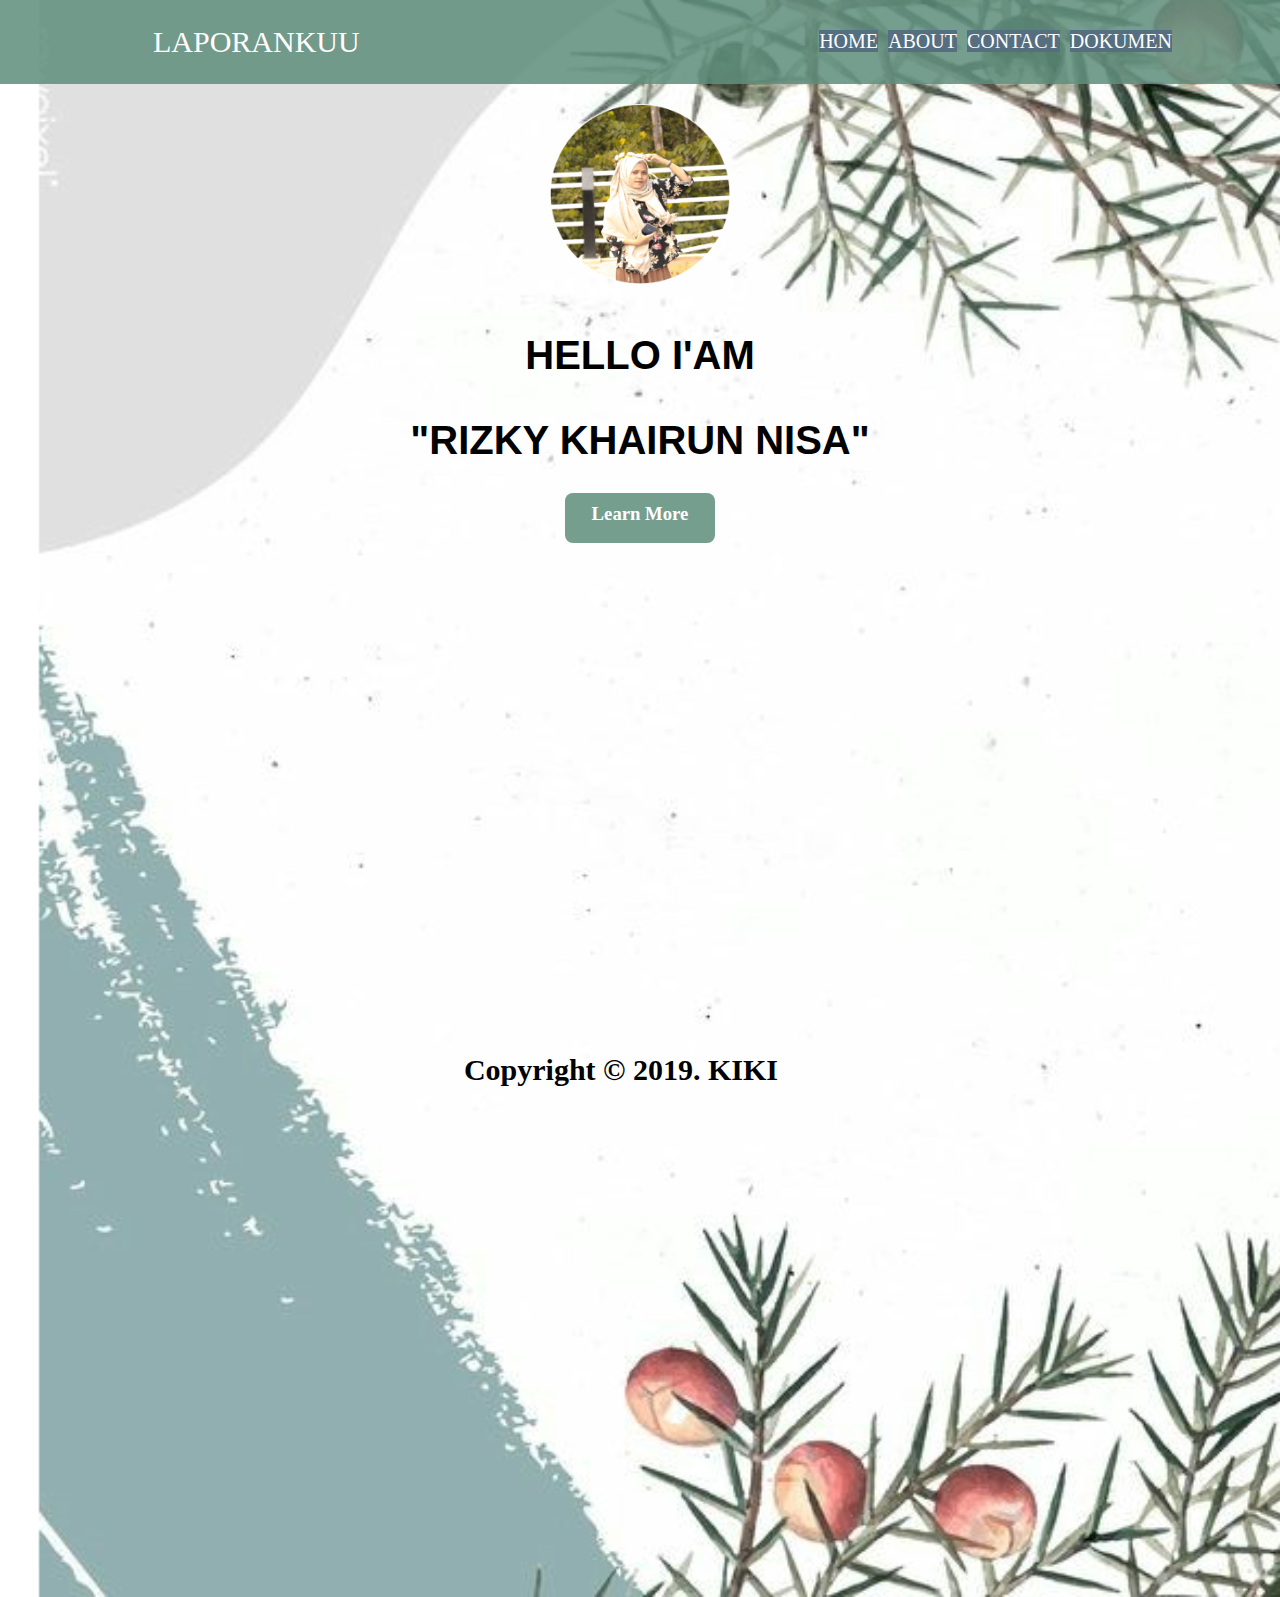
<file: index.html>
<!DOCTYPE html>
<html lang="en">
<head>
    <meta charset="UTF-8">
    <meta name="viewport" content="width=device-width, initial-scale=1.0">
    <meta http-equiv="X-UA-Compatible" content="ie=edge">
    <title>Home</title>
    <link rel="stylesheet" href="style.css">
</head>
<body>
    <div class="navbar">
        <div class="nav-body">
        <span>LAPORANKUU</span>
        <ul>
            <li>
                <a href="dokumen.html">DOKUMEN</a>
            </li>
            <li>
                <a href="contact.html">CONTACT</a>
            </li>
            <li>
                <a href="about.html">ABOUT</a>
            </li>
            <li>
                <a href="index.html">HOME</a>
            </li>
        </ul>
        </div>
    </div>
    <div>
    </div>
    <div class="content">
        <div class="Content-background">
            <h1><img src="foto profil.png" width="180" height="180"></h1>
            <h1> HELLO I'AM </h1>
            <h1>"RIZKY KHAIRUN NISA"</h1>
            <h3>Learn More</h3>
        </div>
    </div>
<!-- FOOTER -->
<div class="Footer">  
    <span><b> Copyright &copy 2019. KIKI </b></span>
</div>
</body>
</html>
</file>
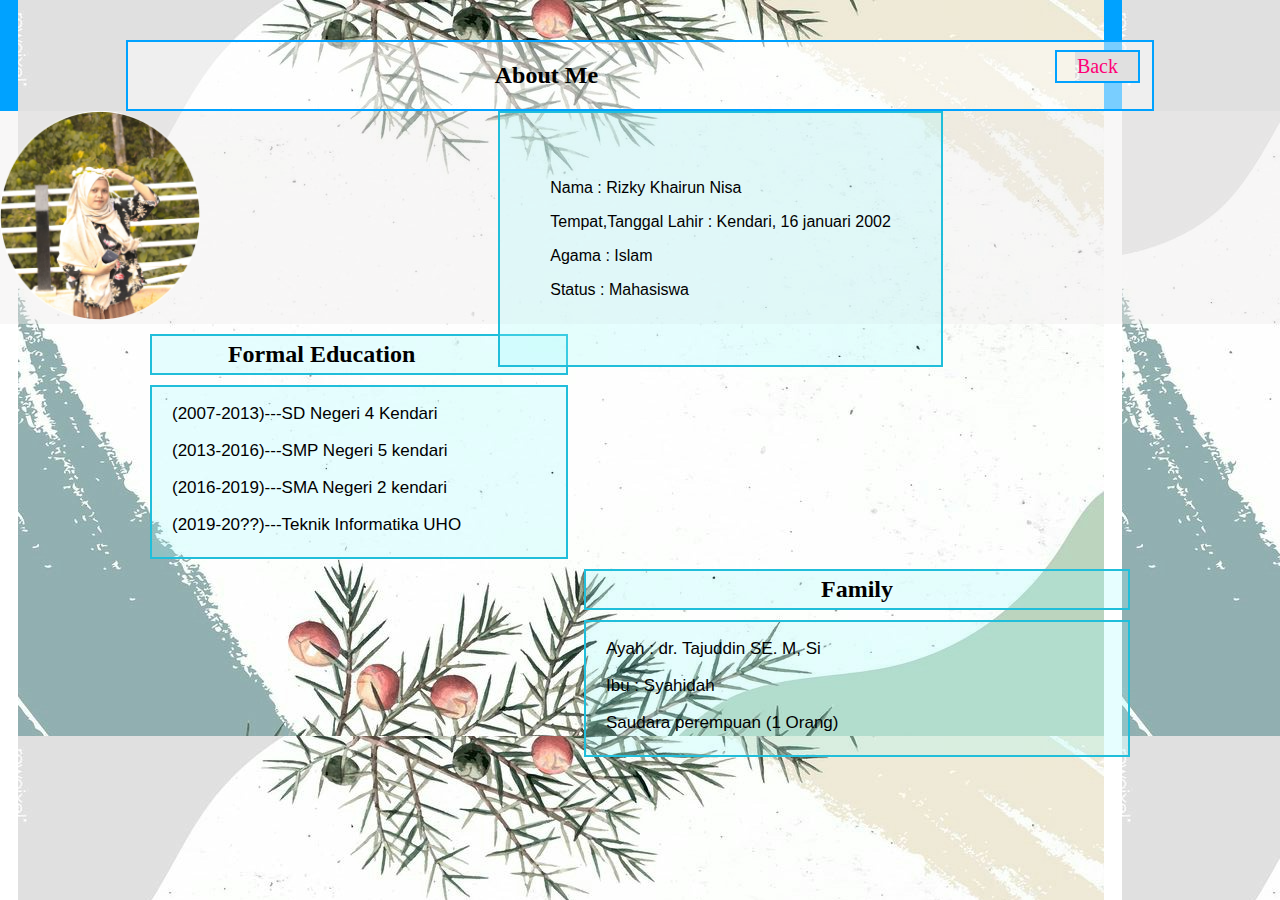
<file: about.html>
<!DOCTYPE html>
<html lang="en">
<head>
    <meta charset="UTF-8">
    <meta name="viewport" content="width=device-width, initial-scale=1.0">
    <meta http-equiv="X-UA-Compatible" content="ie=edge">
    <title>About</title>
    <link rel="stylesheet" href="about.css">
</head>
<body>
    <!-- NAVBAR -->
    <div class="Navbar">
        <div class="Navbar-menu">
            <a class="menu-back" href="index.html">Back</a>
        </div>
        <div class="menu">
                <h2>About Me</h2>
        </div>
    </div>
    <!-- Profile -->
    <div class="main-profile">
        <div class="foto-rina">
            <img src="foto profil.png" alt="" width="200">
            <div class="profile">
            <p>Nama                   : Rizky Khairun Nisa</p>
            <p>Tempat,Tanggal Lahir   : Kendari, 16 januari 2002</p>
            <p>Agama                  : Islam</p>
            <p>Status                 : Mahasiswa</p>
        </div>
        </div>
    </div>

    <!-- Education -->
    <div >
            <h2 class="menu-pendidikan">Formal Education</h2>
    </div>

    <div class="riwayat-pendidikan">
            <p>(2007-2013)---SD  Negeri 4 Kendari</p>
            <p>(2013-2016)---SMP Negeri 5 kendari </p>
            <p>(2016-2019)---SMA Negeri 2 kendari </p>
            <p>(2019-20??)---Teknik Informatika UHO</p>
    </div>
    <!-- FAMILY -->
    <div class="samping">
            <h2 class="menu-keluarga">Family</h2>
    </div>

    <div class="family">
            <p>Ayah : dr. Tajuddin SE. M, Si</p>
            <p>Ibu  : Syahidah </p>
            <p>Saudara perempuan (1 Orang)</p>
    </div> 
</body>
</html>
</file>
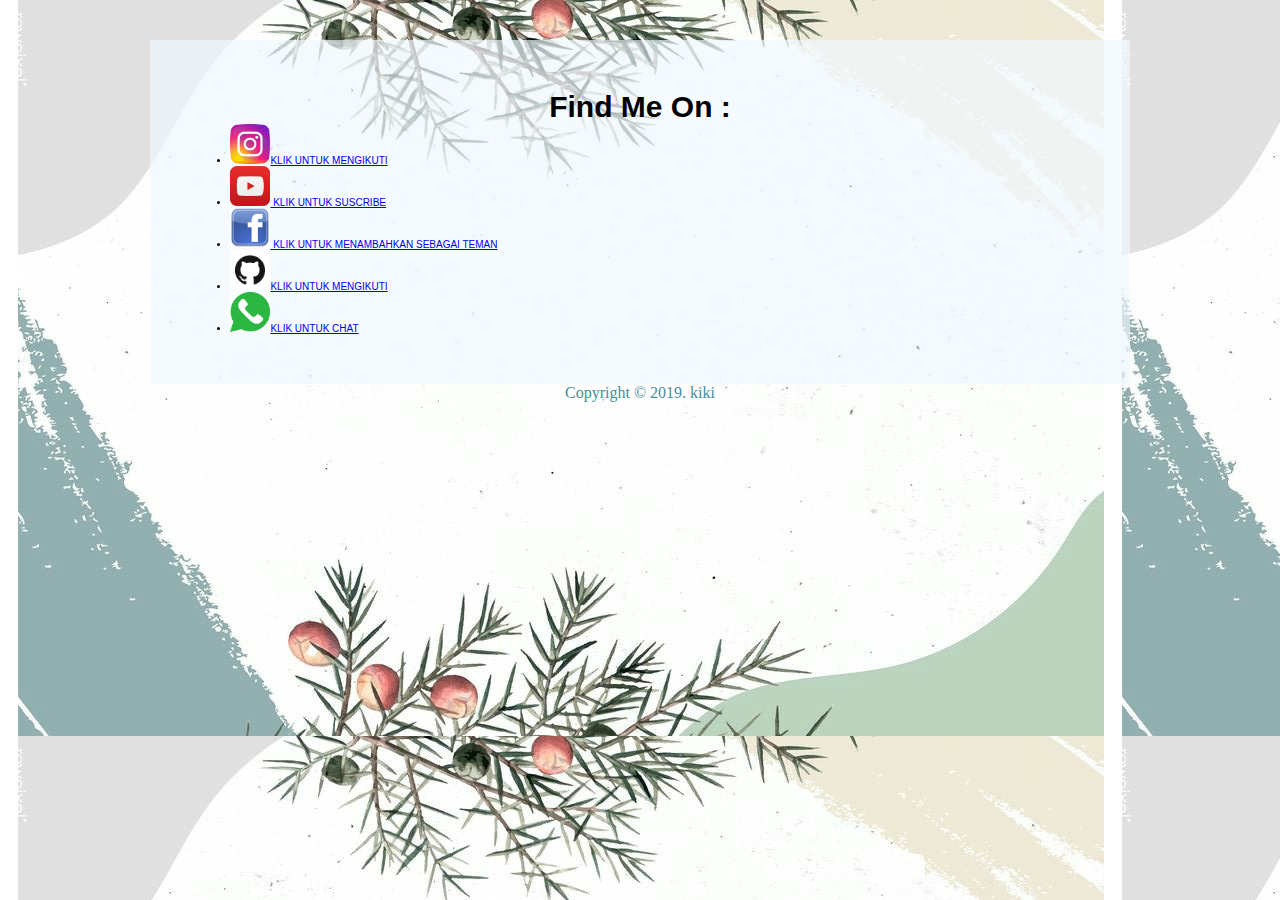
<file: contact.html>
<!DOCTYPE html>
<html lang="en">
<head>
    <meta charset="UTF-8">
    <meta name="viewport" content="width=device-width, initial-scale=1.0">
    <meta http-equiv="X-UA-Compatible" content="ie=edge">
    <title>Contact Person Rhyjul</title>
    <link rel="stylesheet" href="contact.css">
</head>
<body>
    <div class="kiki">
        <h1> Find Me On :</h1>
        <li>
            <a href="https://www.instagram.com/kiiki.r/"><img src="instagram.png" width="40" height="40">KLIK UNTUK MENGIKUTI </a>
        </li>
        <li>
                <a href="https://www.youtube.com/results?search_query=kelompok+1+aplikom" ><img src="youtube.jfif"width="40"height="40" > KLIK UNTUK SUSCRIBE </a>
            </li>
        <li>
            <a href="https://www.facebook.com/profile.php?id=100004548134735"><img src="facebook.jfif" width="40"height="40"> KLIK UNTUK MENAMBAHKAN SEBAGAI TEMAN</a>
        </li>
            <li>
                <a href="https://github.com/Rizkykhairunnisa"><img src='github.png' width="40"height="40">KLIK UNTUK MENGIKUTI</a>
            </li>
        <li>
            <a href="https://wa.me/625735593621/"><img src="whatsapp.png" width="40"height="40">KLIK UNTUK CHAT</a>
        </li>
        <a href="index.html"></a>
    </div>

    <!-- FOOTER -->
    <div class="footer">
        <div>
            <span>Copyright &copy 2019. kiki</span>
        </div>
    </div>
</body>
</html>
</file>
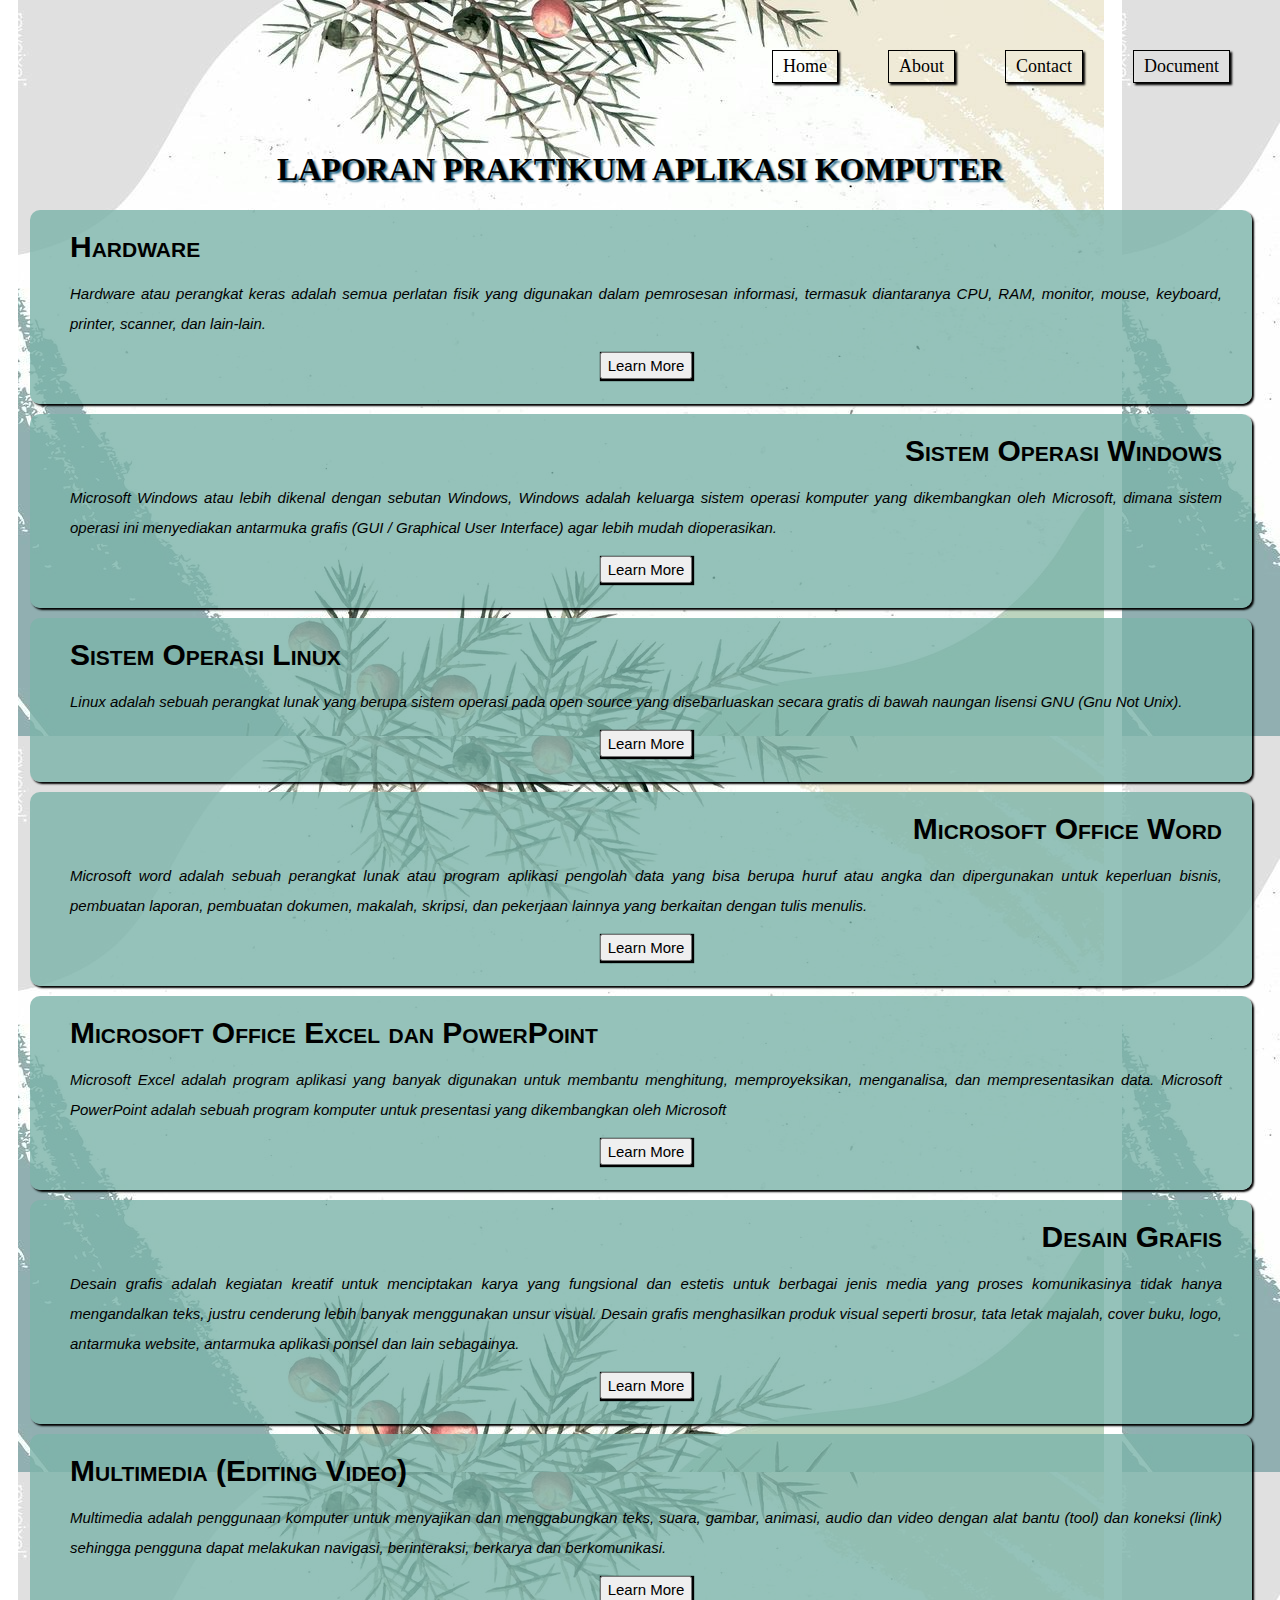
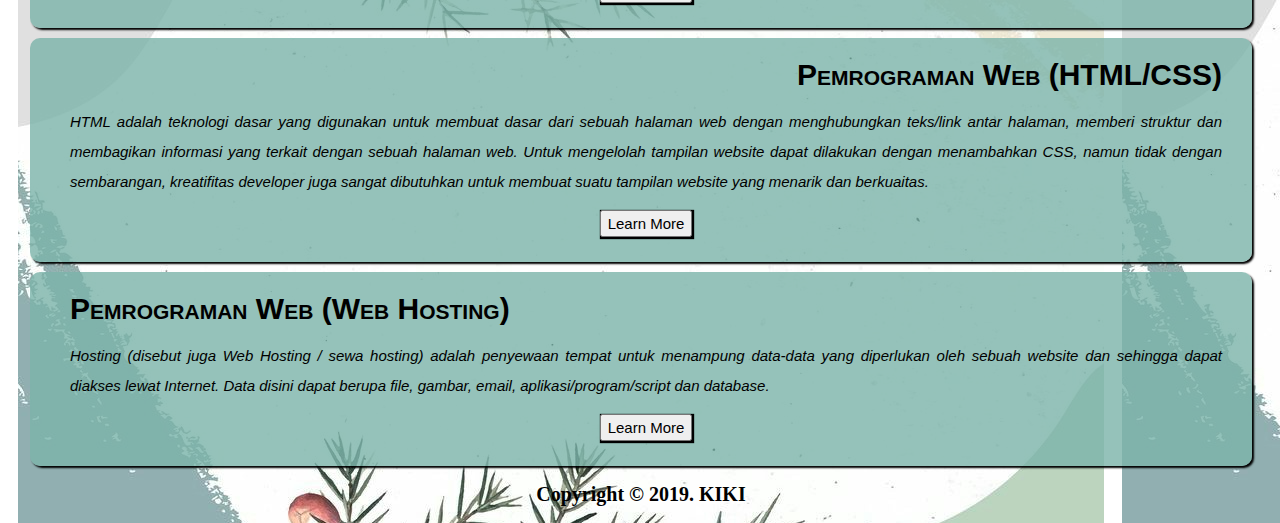
<file: dokumen.html>
<!DOCTYPE html>
<html lang="en">
<head>
    <meta charset="UTF-8">
    <meta name="viewport" content="width=device-width, initial-scale=1.0">
    <meta http-equiv="X-UA-Compatible" content="ie=edge">
    <title>Dokumen Laporan</title>
    <link rel="stylesheet" href="dokumen.css">
</head>
<body>
<!-- NAVBAR -->
    <div class="Navbar">
            <ul>
                <a href="dokumen.html"><li>Document</li></a>
                <a href="contact.html"><li>Contact</li></a>
                <a href="about.html"><li>About</li></a>
                <a href="index.html"><li>Home</li></a>
            </ul>
    </div>
        <div class="Navbar_Background"></div>
        <h1 class="judul">LAPORAN PRAKTIKUM APLIKASI KOMPUTER</h1>

<!-- DOCUMENT -->
    <div class="Document-satu">
            <div class="Document">
                <h2>Hardware</h2>
                <p>Hardware atau perangkat keras adalah semua perlatan fisik yang digunakan dalam pemrosesan informasi, termasuk diantaranya CPU, RAM, monitor, mouse, keyboard, printer, scanner, dan lain-lain.</p>
                <h2 class="btn"><a href="google.com"><button class="buton">Learn More</button></a></h2>
            </div>  
    </div>
    <div class="Document-dua">
            <div class="Document">
                <h2 class="Genap">Sistem Operasi Windows</h2>
                <p>Microsoft Windows atau lebih dikenal dengan sebutan Windows, Windows adalah keluarga sistem operasi komputer yang dikembangkan oleh Microsoft, dimana sistem operasi ini menyediakan antarmuka grafis (GUI / Graphical User Interface) agar lebih mudah dioperasikan.</p>
                <h2 class="btn"><a href="https://drive.google.com/open?id=1qgqIZFGnVpxJGl6gcvcpGA4mbagKrXXM"><button class="buton">Learn More</button></a></h2>
            </div>  
    </div>
    <div class="Document-tiga">
            <div class="Document">
                <h2>Sistem Operasi Linux</h2>
                <p>Linux adalah sebuah perangkat lunak yang berupa sistem operasi pada open source yang disebarluaskan secara gratis di bawah naungan lisensi GNU (Gnu Not Unix).</p>
                <h2 class="btn"><a href="https://drive.google.com/open?id=1BYYGqsCterLB1QIOtznkYPQDXPD5xNju"><button class="buton">Learn More</button></a></h2>
            </div>  
    </div>
    <div class="Document-empat">
            <div class="Document">
                <h2 class="Genap">Microsoft Office Word</h2>
                <p>Microsoft word adalah sebuah perangkat lunak atau program aplikasi pengolah data yang bisa berupa huruf atau angka dan dipergunakan untuk keperluan bisnis, pembuatan laporan, pembuatan dokumen, makalah, skripsi, dan pekerjaan lainnya yang berkaitan dengan tulis menulis.</p>
                <h2 class="btn"><a href="https://drive.google.com/open?id=1Bsya8UTby6nnxk1L0jLmwOGL7glrBGwi"><button class="buton">Learn More</button></a></h2>
            </div>  
    </div>
    <div class="Document-lima">
            <div class="Document">
                <h2>Microsoft Office Excel dan PowerPoint</h2>
                <p>Microsoft Excel adalah program aplikasi yang banyak digunakan untuk membantu menghitung, memproyeksikan, menganalisa, dan mempresentasikan data.
                    Microsoft PowerPoint adalah sebuah program komputer untuk presentasi yang dikembangkan oleh Microsoft
                </p>
                <h2 class="btn"><a href="https://drive.google.com/open?id=1hPXiJZv5IRAzK_xqhn1DoFrcnv8y64dJ"><button class="buton">Learn More</button></a></h2>
            </div>  
    </div>
    <div class="Document-enam">
            <div class="Document">
                <h2 class="Genap">Desain Grafis</h2>
                <p>Desain grafis adalah kegiatan kreatif untuk menciptakan karya yang fungsional dan estetis untuk berbagai jenis media yang proses komunikasinya tidak hanya mengandalkan teks, justru cenderung lebih banyak menggunakan unsur visual. Desain grafis menghasilkan produk visual seperti brosur, tata letak majalah, cover buku, logo, antarmuka website, antarmuka aplikasi ponsel dan lain sebagainya.</p>
                <h2 class="btn"><a href="https://drive.google.com/open?id=15RU4hDPvE3giJNU9vIlZkdTxRzPO3Go0"><button class="buton">Learn More</button></a></h2>
            </div>  
    </div>
    <div class="Document-tujuh">
            <div class="Document">
                <h2>Multimedia (Editing Video)</h2>
                <p>Multimedia adalah penggunaan komputer untuk menyajikan dan menggabungkan teks, suara, gambar, animasi, audio dan video dengan alat bantu (tool) dan koneksi (link) sehingga pengguna dapat melakukan navigasi, berinteraksi, berkarya dan berkomunikasi.</p>
                <h2 class="btn"><a href="https://drive.google.com/open?id=1jl4piI0M1mtN8sldV0NN6X5UHGilqvVj"><button class="buton">Learn More</button></a></h2>
            </div>  
    </div>
    <div class="Document-delapan">
            <div class="Document">
                <h2 class="Genap"> Pemrograman Web (HTML/CSS)</h2>
                <p>HTML adalah teknologi dasar yang digunakan untuk membuat dasar dari sebuah halaman web dengan menghubungkan teks/link antar halaman, memberi struktur dan membagikan informasi yang terkait dengan sebuah halaman web. Untuk mengelolah tampilan website dapat dilakukan dengan menambahkan CSS, namun tidak dengan sembarangan, kreatifitas developer juga sangat dibutuhkan untuk membuat suatu tampilan website yang menarik dan berkuaitas.</p>
                <h2 class="btn"><a href="https://drive.google.com/open?id=1ItQb0CjqXkkznI7MeWGIm7qjq6Iw6tUB"><button class="buton">Learn More</button></a></h2>
            </div>  
    </div>
    <div class="Document-sembilan">
            <div class="Document">
                <h2>Pemrograman Web (Web Hosting)</h2>
                <p>Hosting (disebut juga Web Hosting / sewa hosting) adalah penyewaan tempat untuk menampung data-data yang diperlukan oleh sebuah website dan sehingga dapat diakses lewat Internet. Data disini dapat berupa file, gambar, email, aplikasi/program/script dan database.</p>
                <h2 class="btn"><a href="https://drive.google.com/open?id=1GhoGn81gBBQn4VChOHCaTs9Evrpr2pM6"><button class="buton">Learn More</button></a></h2>
            </div>  
    </div>
<!-- FOOTER -->
    <div class="Footer">  
            <span><b> Copyright &copy 2019. KIKI </b></span>
    </div>
</body>
</html>
</file>
<file: style.css>
.navbar{
    width : 100%;
    background-color: rgba(96, 143, 125, 0.863);
    padding: 25px;
}
a{
    text-decoration: none;
    color: white;
    background-color:rgb(85, 111, 129);
}
span{
    font-size: 30px;
}
li{
    font-size: 20px;
    color: white;
}
body{
    margin: 0;
    background-repeat: no-repeat;
    background-size: cover;
    background-image: url(lagilatar.jpg);

  
}
.nav-body{
    width : 80%;
    margin : auto;
    color: white;
}
.nav-body ul {
    margin: 0;
    padding: 0;
    float: right;    
}
.nav-body li {
    display: inline;
    padding: 5px;
    float: right;
    color: white;
}
h1{
    font-family: 'Trebuchet MS', 'Lucida Sans Unicode', 'Lucida Grande', 'Lucida Sans', Arial, sans-serif;
    margin: auto;
    padding: 20px;
    text-align: center;
    font-size: 40px;
    cursor: pointer;
    color : black;
}
h3{
    font-family: initial;
    margin: auto;
    text-align: center;
    cursor: pointer;
    color : white;
    background: rgba(96, 143, 125, 0.863);
    width: 150px;
    height: 40px;
    border-radius: 8px;
    border: none;
    padding-top: 10px;
    margin: auto;
    margin-top: 10px;
}
.Content-background
text-align: center;
width: 90%;
margin: 10px 45px;
padding: 130px 20px;
h3:hover{
    background: turquoise;
}

/* FOOTER */
.Footer{
    width: 90%;
    margin: 10px 45px;
    background-color:rgb(69, 146, 165));
    text-align: center;
    padding: 500px 0px;
    font-size: 5px;
    padding bottom: 10px
</file>
<file: about.css>
/* Navbar */
a{
    text-decoration: none;
    display: inline;
    list-style: none;
    float: right;
    border: solid 2px rgb(0, 162, 255);
    background-image: url(lagilatar.jpg);
    font-size: 20px;
    margin: 30px 90px;
    padding: 3px 20px;
    color:rgb(255,0,119);
}
.Navbar {
    width: 100%;
    background-image: url(lagilatar.jpg);
    background-color:rgb(0, 162, 255);
    margin:0px;
    padding: 0;
}
.Navbar-menu{
    padding: 20px 50px 20px 50px;
    margin: 0;
}
.menu {
    width: 80%;
    background-color: rgba(255, 255, 255, 0.473);
    border: solid 2px rgb(0, 162, 255);
    text-align: center;
    margin: auto;
}
body {
    background-image: url(lagilatar.jpg);
    padding: 0;
    margin: 0;
}

/* Profile */
.foto-kiki{
    border: solid 2px rgb(0, 162, 255);
    margin: 30px 150px;
    padding: 15px 30px 15px 70px;
}
.main-profile{
    background-color: rgba(238, 236, 236, 0.432);
}
.profile{
    float: right;
    background-color:rgba(148, 251, 255, 0.233);
    border: solid 2px rgb(32, 190, 218);
    margin: 0px 22px ;
    padding: 50px;
    font-family: -apple-system, BlinkMacSystemFont, 'Segoe UI', Roboto, Oxygen, Ubuntu, Cantarell, 'Open Sans', 'Helvetica Neue', sans-serif;
}
/* Educatation */
.menu-pendidikan {
    border: solid 2px rgb(32, 190, 218);
    background-color: rgba(148, 251, 255, 0.233);
    width: 30%;
    text-align: center;
    padding: 5px 15px;
    margin: 10px 150px;
    
    
}
.riwayat-pendidikan{
    width: 30%;
    border: solid 2px rgb(32, 190, 218);
    background-color:rgba(148, 251, 255, 0.233);
    padding: 0px 10px 5px 20px;
    margin-left: 150px;
    font-family: -apple-system, BlinkMacSystemFont, 'Segoe UI', Roboto, Oxygen, Ubuntu, Cantarell, 'Open Sans', 'Helvetica Neue', sans-serif;
    font-size: 17px;
}
.menu-keluarga {
    border: solid 2px rgb(32, 190, 218);
    background-color: rgba(148, 251, 255, 0.233);
    width: 40%;
    text-align: center;
    padding: 5px 15px;
    margin: 10px 150px; 
    float: right;
}
.family{
    width: 40%;
    border: solid 2px rgb(32, 190, 218);
    background-color: rgba(148, 251, 255, 0.233);
    padding: 0px 10px 5px 20px;
    margin-right: 150px;
    font-family: -apple-system, BlinkMacSystemFont, 'Segoe UI', Roboto, Oxygen, Ubuntu, Cantarell, 'Open Sans', 'Helvetica Neue', sans-serif;
    font-size: 17px;
    float: right
    ;
}
</file>
<file: contact.css>
.kiki{
    color: black;
    background-color: rgba(240, 248, 255, 0.671);
    width: 80%;
    padding: 50px 80px;
    font-family: helvetica;
    font-size: 10px;
    margin: auto;
}
.footer{
    font-family: auto;
    margin: auto;
    text-align: center;
    font-size: px;
    color: rgb(72, 142, 151)
}
body{
    margin: auto;
    background-image: url(lagilatar.jpg);
    width: 80%;
    padding: 40px;
}
h1{
    font-family: sans-serif;
    margin: auto;
    text-align: center;
    font-size: 30px;
}

}
.li{
    font-size: 30px;
}
</file>
<file: dokumen.css>
/* NAVBAR */
 body{
    margin: auto;
    padding: 0;
    background-image: url(lagilatar.jpg);
}
.Navbar-logo{
    margin: 0;
    padding: 15px 0px 0px 40px;
    float: left;
}
ul{
    padding: 0;
    margin: 0;
}
ul li{
    display: inline;
    margin: 50px 50px 0px 0px;
    text-decoration: none;
    font-size: 18px;
    border: solid 1px black;
    padding: 5px 10px;
    float: right;
    color: black;
    box-shadow: 2px 2px 2px black;
}
li{
    padding: 0;
    margin: 0;
}
.Navbar_Background{
    width:100%;
    background-image: url(lagilatar.jpg);
    padding : 100px 0px 30px 0px;   
    border-bottom: solid 5px rgb(32, 102, 134));
}
.judul{
    text-shadow: 2px 2px 2px rgb(32, 102, 134);
}

/* DOCUMENT */
.Document-satu{
    width: 90%;
    margin: 10px 30px;
    background-color: rgba(124, 179, 169, 0.808);
    padding-top: 5px;
    padding-left: 40px;
    padding-right: 30px;
    padding-bottom: 25px;
    border-radius: 10px;
    box-shadow: 2px 2px 2px black;
}
.Document-dua{
    width: 90%;
    margin: 10px 30px;
    background-color:rgba(124, 179, 169, 0.808);
    padding-top: 5px;
    padding-left: 40px;
    padding-right: 30px;
    padding-bottom: 25px;
    border-radius: 10px;
    box-shadow: 2px 2px 2px black;
}
.Document-tiga{
    width: 90%;
    margin: 10px 30px;
    background-color:rgba(124, 179, 169, 0.808);
    padding-top: 5px;
    padding-left: 40px;
    padding-right: 30px;
    padding-bottom: 25px;
    border-radius: 10px;
    box-shadow: 2px 2px 2px black;
}
.Document-empat{
    width: 90%;
    margin: 10px 30px;
    background-color:rgba(124, 179, 169, 0.808);
    padding-top: 5px;
    padding-left: 40px;
    padding-right: 30px;
    padding-bottom: 25px;
    border-radius: 10px;
    box-shadow: 2px 2px 2px black;
}
.Document-lima{
    width: 90%;
    margin: 10px 30px;
    background-color: rgba(124, 179, 169, 0.808);
    padding-top: 5px;
    padding-left: 40px;
    padding-right: 30px;
    padding-bottom: 25px;
    border-radius: 10px;
    box-shadow: 2px 2px 2px black;
}
.Document-enam{
    width: 90%;
    margin: 10px 30px;
    background-color: rgba(124, 179, 169, 0.808);
    padding-top: 5px;
    padding-left: 40px;
    padding-right: 30px;
    padding-bottom: 25px;
    border-radius: 10px;
    box-shadow: 2px 2px 2px black;
}
.Document-tujuh{
    width: 90%;
    margin: 10px 30px;
    background-color:rgba(124, 179, 169, 0.808);
    padding-top: 5px;
    padding-left: 40px;
    padding-right: 30px;
    padding-bottom: 25px;
    border-radius: 10px;
    box-shadow: 2px 2px 2px black;
}
.Document-delapan{
    width: 90%;
    margin: 10px 30px;
    background-color:rgba(124, 179, 169, 0.808);
    padding-top: 5px;
    padding-left: 40px;
    padding-right: 30px;
    padding-bottom: 25px;
    border-radius: 10px;
    box-shadow: 2px 2px 2px black;
}
.Document-sembilan{
    width: 90%;
    margin: 10px 30px;
    background-color: rgba(124, 179, 169, 0.808);
    padding-top: 5px;
    padding-left: 40px;
    padding-right: 30px;
    padding-bottom: 25px;
    border-radius: 10px;
    box-shadow: 2px 2px 2px black;
}
.Genap{
    text-align: right;
}
.judul{
    text-align: center;
}
p {
    text-align: justify;
    font-family: Verdana, Geneva, Tahoma, sans-serif;
    font-style: oblique;
    font-size: 15px;
    line-height: 30px;
    padding: 0px;
    margin-top: 15px;
    margin-bottom: 5px;
}
h2{
    font-family: 'Trebuchet MS', 'Lucida Sans Unicode', 'Lucida Grande', 'Lucida Sans', Arial, sans-serif;
    font-variant: small-caps;
    font-size: 30px;
    margin-top: 15px;
    margin-bottom: 0px;
}
.buton{
    box-shadow: 1px 1px 1px 1px black;
    font-size: 15px;
    padding: 3px 6px;
    text-align: center;
    margin: 0;
}
.btn{
    text-align: center;
    margin: 0;
}

/* FOOTER */
.Footer{
    width: 90%;
    margin: 10px 30px;
    /* background-image: url(Gambar/Exploded.jpg); */
    text-align: center;
    padding: 7px 35px;
    font-size: 20px;
}
</file>
